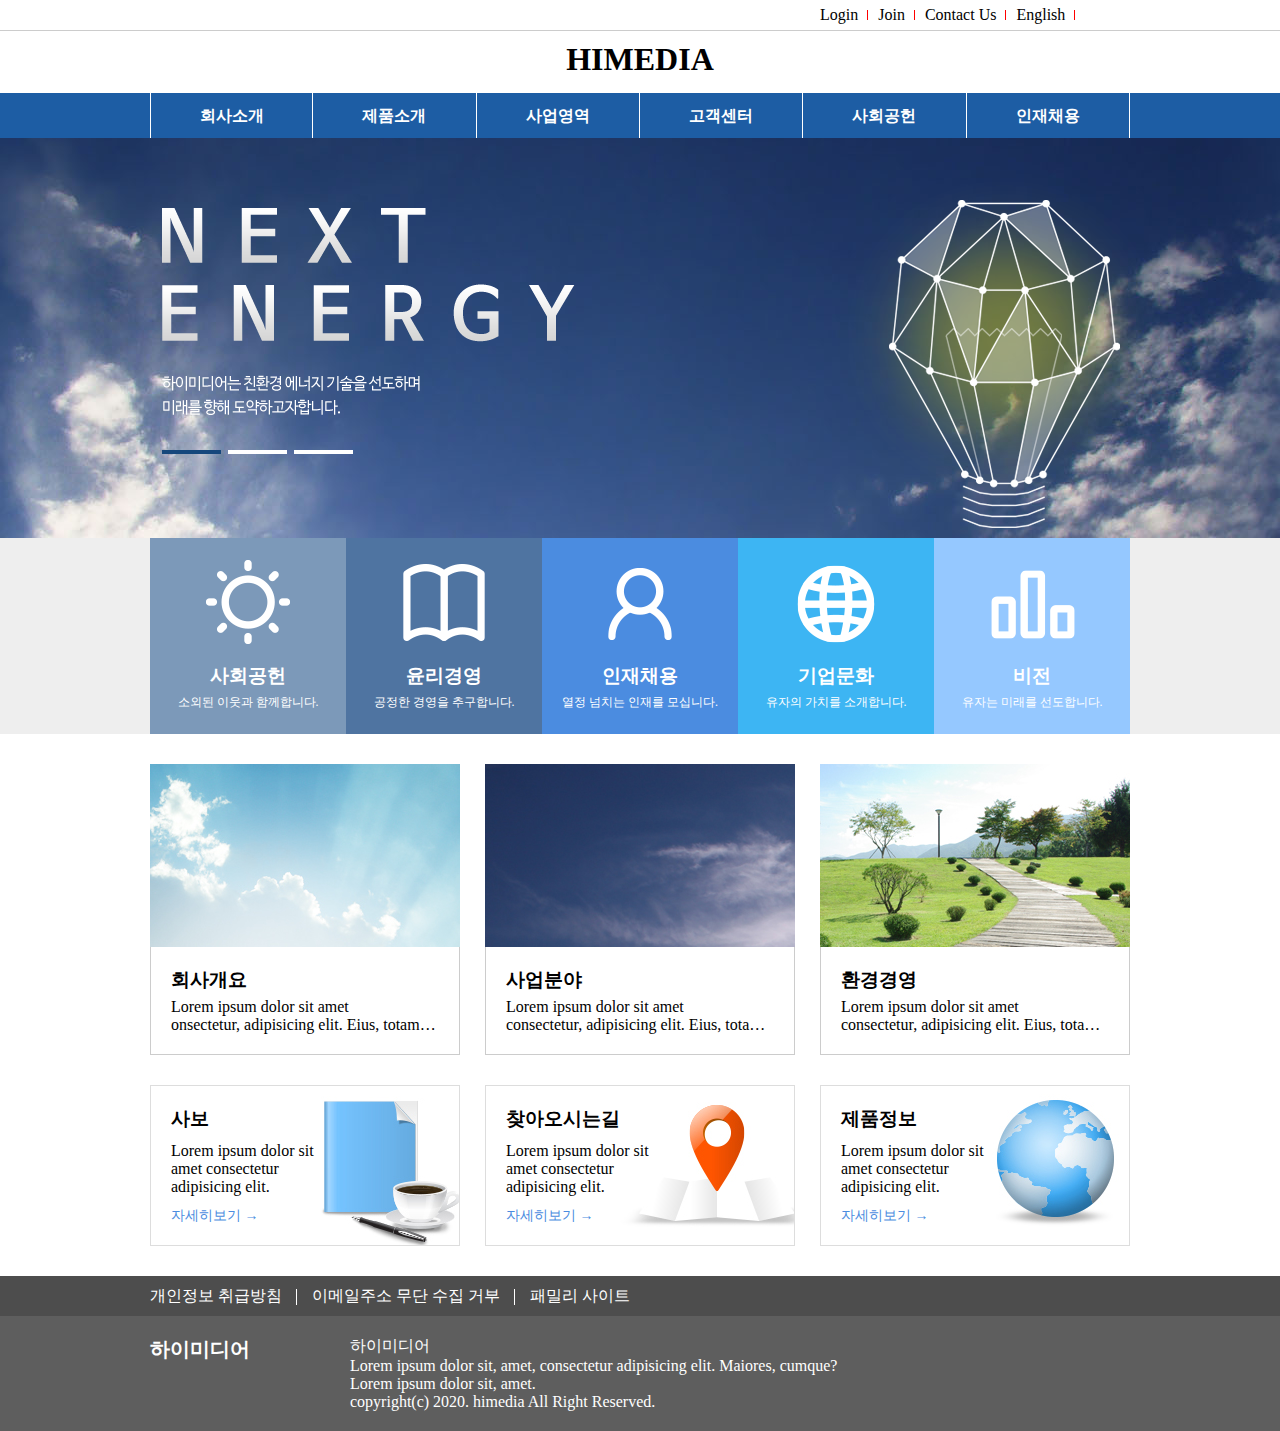
<file: 01himedia/index.html>
<!DOCTYPE html>
<html lang="ko">
<head>
	<meta charset="UTF-8">
	<meta name="viewport" content="width=device-width, initial-scale=1.0">
	<title>himedia</title>
	<link rel="stylesheet" href="css/reset.css">
	<link rel="stylesheet" href="css/style.css">
</head>
<body>
	<header id="header">
		<div class="utilWrap">
			<div class="util">
				<ul class="utilMenu clearfix">
						<li><a herf="#">Login</a></li>
						<li><a herf="#">Join</a></li>
						<li><a herf="#">Contact Us</a></li>
						<li><a herf="#">English</a></li>
					</ul>
			</div>
		</div>
		<h1><a href="#">HIMEDIA</a></h1>
		<div class="gnbWrap"> <!-- 100% #1d5da4-->
			<nav class="gnbMenu"> <!-- 980px -->
				<ul class ="clearfix">
					<li><a herf="#">회사소개</a></li>
					<li><a herf="#">제품소개</a></li>
					<li><a herf="#">사업영역</a></li>
					<li><a herf="#">고객센터</a></li>
					<li><a herf="#">사회공헌</a></li>
					<li><a herf="#">인재채용</a></li>
				</ul>
			

			</nav>

		</div>
	</header>
		<div class="visualWrap"> <!-- 100% -->
			<div class="visual"> <!-- 980px m:auto -->
				<img src="images/visual_img02.png"  alt="txt" class="visualimg2">
				<img src="images/visual_img01.png"  alt="img" class="visualimg1">
			</div>
		</div>	

		<div class="section mb30"> <!-- 100% -->
			<ul class="banner clearfix">
				<li><a href="#" class="pa15">
					<img src="images/icon01.png" alt="사회공헌" class="mb10">
					<h3 class="mb5">사회공헌</h3>
					<p>소외된 이웃과 함께합니다.</p>
				</a>
			    </li>
			    <li><a href="#" class="pa15">
					<img src="images/icon02.png" alt="윤리경영"class="mb10">
					<h3 class="mb5">윤리경영</h3>
					<p>공정한 경영을 추구합니다.</p>
				</a>
			    </li>
			    <li><a href="#" class="pa15">
					<img src="images/icon03.png" alt="인재채용"class="mb10">
					<h3 class="mb5">인재채용</h3>
					<p>열정 넘치는 인재를 모십니다.</p>
				</a>
			    </li>
			    <li><a href="#" class="pa15">
					<img src="images/icon04.png" alt="기업문화"class="mb10">
					<h3 class="mb5">기업문화</h3>
					<p>유자의 가치를 소개합니다.</p>
				</a>
			    </li>
			    <li><a href="#" class="pa15">
					<img src="images/icon05.png" alt="비전"class="mb10">
					<h3 class="mb5">비전</h3>
					<p>유자는 미래를 선도합니다.</p>
				</a>
			    </li>

			</ul>
		</div>
		<section class="contWrapOne mb30"> <!-- 908 m0 auto -->
		<ul class="content clearfix" >
				<li onclick="location.href='http://www.naver.com'">
					<img src="images/img01.jpg" alt="img01">
					<div class="body pa20">
						<h3 class="mb5">회사개요</h3>
						<p>Lorem ipsum dolor sit amet   <br>onsectetur, adipisicing elit. Eius, totamwww.</p>
					</div>
				</li>
				<li onclick="location.href='http://www.naver.com'">
					<img src="images/img02.jpg" alt="img01">
					<div class="body pa20">
						<h3 class="mb5">사업분야</h3>
						<p>Lorem ipsum dolor sit amet <br>consectetur, adipisicing elit. Eius, totamwww.</p>
					</div>
				</li>
				<li onclick="location.href='http://www.naver.com'">
					<img src="images/img03.jpg" alt="img01">
					<div class="body pa20">
						<h3 class="mb5">환경경영</h3>
						<p>Lorem ipsum dolor sit amet <br>consectetur, adipisicing elit. Eius, totamwww.</p>
					</div>
				</li>
			</ul>	

		</section>
		<section class="contWrapTwo mb30">
			<ul class="content clearfix">
				<li>
					<img src="images/imgbg01.jpg" alt="">
					<div class="body">
						<h3 class="mb10">사보</h3>
						<p class="mb10" >Lorem ipsum dolor sit amet consectetur adipisicing elit.</p>
						<a href="#">자세히보기 →</a>
					</div>
				</li>
				<li>
					<div class="body">
						<h3 class="mb10">찾아오시는길</h3>
						<p class="mb10">Lorem ipsum dolor sit amet consectetur adipisicing elit.</p>
						<a href="#">자세히보기 →</a>
					</div>
				</li>
				<li>
					<div class="body">
						<h3 class="mb10">제품정보</h3>
						<p class="mb10">Lorem ipsum dolor sit amet consectetur adipisicing elit.</p>
						<a href="#">자세히보기 →</a>
					</div>
				</li>
			</ul>
			
		</section>
		<footer id="footer"> <!-- 100% #5e5e5e-->
		<div class="footerTopWrap"> <!-- 100% #4d4d4d -->
			<div class="footerTop">  <!-- 980px m0auto -->
				<ul class="clearfix">
					<li><a href="#">개인정보 취급방침</a></li>
					<li><a href="#">이메일주소 무단 수집 거부</a></li>
					<li><a href="#">패밀리 사이트</a></li>
				</ul>
			</div>
			
		</div>

		<div class="footerBottom pt20 pb20 clearfix"> <!-- 980px m0 auto-->
			<div class="logo">하이미디어</div>
			<div class="copy">
				<p>하이미디어</p>
				<p>Lorem ipsum dolor sit, amet, consectetur adipisicing elit. Maiores, cumque?</p>
				<p>Lorem ipsum dolor sit, amet.</p>
				<p>copyright(c) 2020. himedia All Right Reserved.</p>
			</div>
		</div>

 
	 </footer>


</body>
</html>
</file>
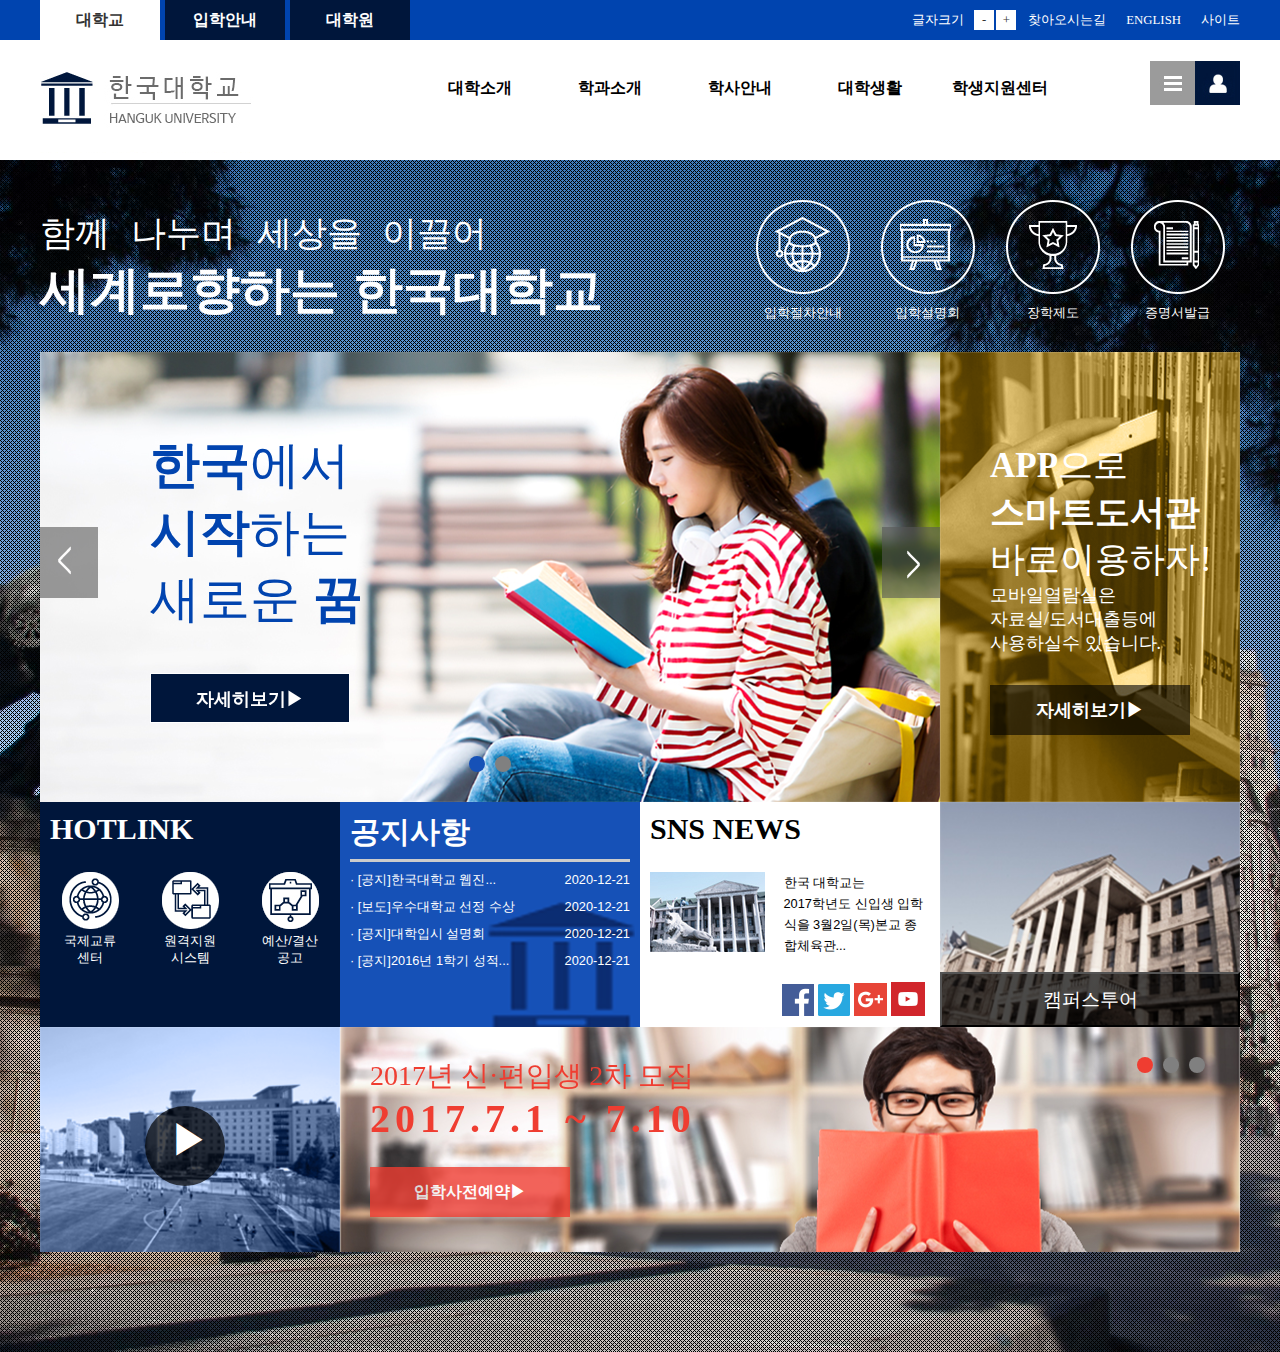
<file: 02.college/index.html>
<!DOCTYPE html>
<html lang="ko">
<head>
	<meta charset="UTF-8">
	<meta name="viewport" content="width=device-width, initial-scale=1.0">
	<title>한국대학교</title>
	<link rel="stylesheet" href="css/reset.css">
	<link rel="stylesheet" href="css/colorbox.css">
	<link rel="stylesheet" href="css/jquery.bxslider.css">
	<link rel="stylesheet" href="css/common.css">
	<link rel="stylesheet" href="css/style.css">
	<script src="js/jquery-3.1.1.min.js"></script>
	<script src="js/jquery.bxslider.js"></script>
	<script src="js/jquery.colorbox-min.js"></script>
		
		<script>
			$(document).ready(function(){ //jquery start
		var mySlider = $("ul.slider").bxSlider({
			auto:true,     //자동으로 이동 
			mode :"fade",   //화면전환
			controls :false,  //이동버튼 없앰
			pager:true   //페이저 없앰
		});


		$(".nextBtn").click(function(){

			mySlider.goToNextSlide();
		});
		$(".prevBtn").click(function(){
			mySlider.goToPrevSlide();
		});

	//모달
			$(".modal").colorbox({
			
		});

	//영상 넣기
	
			$(".youtube").colorbox({
				iframe:true,
				innerWidth:700,
				innerHeight:393.75
			});

		}); //jquery end
	</script>

	<style>
		/*테두리 없앰*/
		.slider img{width: 100%;display: block;}
		.bx-wrapper {
    	-moz-box-shadow: none;
    	-webkit-box-shadow: none;
    	box-shadow: none;
    	border: 0 none;
    	background: #fff;
    	margin-bottom: 0px;
}
	/*페이저 위치 이동*/
	.bx-wrapper .bx-pager{
		bottom: 30px;
	}
	.cont08 .bx-wrapper .bx-pager.bx-default-pager{width: 100px;height: 100px;}
	.bx-wrapper .bx-pager.bx-default-pager a.active {background: #1651b7;}
	.bx-wrapper .bx-pager.bx-default-pager a {
    background: grey;
    display: block;
    width: 16px;
    height: 16px;
    border-radius: 8px;}

	.cont01{width: 900px;position: relative;}
	.nextBtn,.prevBtn{position: absolute;top: 50%;margin-top: -50px;right: 10px;cursor: pointer;}
	.nextBtn{right: 0px;}
	.prevBtn{left: 0px;}
	</style>



<!-- 	//슬라이드02 -->
	<script>
			$(document).ready(function(){ //jquery start
		var mySlider = $("ul.slider02").bxSlider({
			auto:true,     //자동으로 이동 
			mode :"fade",   //화면전환
			controls :false,  //이동버튼 없앰
			pager:true   //페이저 없앰
		});


		}); //jquery end
	</script>

<style>
	.cont08 .bx-wrapper .bx-pager{
		top: 10px;right: 30px;
		text-align: right;
	}
	.cont08 .bx-wrapper .bx-pager.bx-default-pager a.active {background: #ef3d31;}
	.cont08 .bx-wrapper .bx-pager.bx-default-pager a {
    background: #grey;
    display: block;
    width: 16px;
    height: 16px;
    border-radius: 8px;}

</style>
	</script>

</head>
<body>
	<header id="header">
		<div class="util_menu_wrap"> <!-- 100% blue -->
			<div class="util_menu clearfix"> <!-- 1200 m auto -->
				<ul class="left clearfix">
					<li><a href="#" class="active">대학교</a></li>
					<li><a href="#">입학안내</a></li>
					<li><a href="#">대학원</a></li>
				</ul>
				<ul class="right clearfix">
					<li>글자크기</li>
					<li class="btn_mp">
						<a href="#">-</a>
						<a href="#">+</a>
					</li>
					<li><a href="">찾아오시는길</a></li>
					<li><a href="">ENGLISH</a></li>
					<li><a href="">사이트</a></li>
				</ul>
			</div>
		</div>
		<div class="gnb">
			<div class ="logo"><img src="images/logo.jpg" alt="한국대학교"></div>

			<div class="menu">
			<ul class="clearfix">
				<li><a href="#">대학소개</a></li>
				<li><a href="#">학과소개</a></li>
				<li><a href="#">학사안내</a></li>
				<li><a href="#">대학생활</a></li>
				<li><a href="#">학생지원센터</a></li>
			
				<li><a href="#"><img src="images/ham.jpg" alt="햄버거"></a></li>
				<li><a href="#"><img src="images/my.jpg" alt="마이페이지"></a></li>
			</ul>
					
			</div>	
		</div>

	</header>


	<div id="contents"> <!-- 100% --> <!-- 컨텐츠 start -->
		<section class="title"> <!-- 1200 mato -->
			<div class = "txt">
				<p>함께 나누며 세상을 이끌어</p>
				<h1>세계로향하는 한국대학교</h1>
			</div>
			<div class= "icon clearfix">
				<ul class="clearfix">
					<li><a href="#" class="pa15">
						<img src="images/icon01.png" alt="icon1">
						<p>입학절차안내</p>
						</a>
					</li>
					<li><a href="#" class="pa15">
						<img src="images/icon2.png" alt="icon1">
						<p>입학설명회</p>
						</a>
					</li>
					<li><a href="#" class="pa15">
						<img src="images/icon3.png" alt="icon1">
						<p>장학제도</p>
						</a>
					</li>
					<li><a href="#" class="pa15">
						<img src="images/icon4.png" alt="icon1">
						<p>증명서발급</p>
						</a>
					</li>
				</ul>
			</div>
		</section> 

		<div class="container"> <!-- 1200 mauto -->

			<!-- ul>li*8>{$$} -->
			<ul class="clearfix">
	         <!-- 75% --><li class="cont01"> <!-- 컨텐츠01 -->
					<ul class="slider">
						<li><img src="images/bg02.png" alt="slider">
							<div class="sliderTxt">
								<p><span>한국</span>에서<br><span>시작</span>하는<br>새로운 <span>꿈</span></p>
								<a href="#">자세히보기▶</a>
							</div>
						</li>
						<li><img src="images/bg01.png" alt="slider">
							<div class="sliderTxt">
								<p><span>한국</span>에서<br><span>시작</span>하는<br>새로운 <span>꿈</span></p>
								<a href="#">자세히보기▶</a>
							</div>	
	 					</li>
					</ul>
					<div class="nextBtn"><img src="images/nex.png" alt="nextBtn"></div>
	 				<div class="prevBtn"><img src="images/pre.png" alt="prevBtn"></div>
				</li> 
	         <!-- 25% --><li><!-- 컨텐츠02 -->
						<ul class="cont02">
							<div class="cont02_txt">
								<p><span><span class="bold">APP</span>으로<br><span class="bold">스마트도서관</span><br>바로이용하자!<br></span>
								모바일열람실은<br>자료실/도서대출등에<br>사용하실수 있습니다.</p>
								<a href="#">자세히보기▶</a>
							</div>
						</ul>
				    </li>


	         <!-- 25% --><li><!-- 컨텐츠03 -->

	         	<h3>HOTLINK</h3> <!-- =>ul 밖으로 나와야 함. /class 삭제  -->
							<ul class="cont03 clearfix">
								
							 <li>
							 	<a href="#"><img src="images/hot01.png" alt="hot1"></a>
								<p>국제교류<br>센터</p>
							 </li>
							 <li class="hot02">
							 	<a href="#"><img src="images/hot02.png" alt="hot2"></a>
								<p>원격지원<br>시스템</p>
							 </li>
							 <li class="hot03">
							 	<a href="#"><img src="images/hot03.png" alt="hot3"></a>
								<p>예산/결산<br>공고</p>
							 </li>
							</ul>
						</li>
	         <!-- 25% --><li><!-- 컨텐츠04 -->
	         	<h3 class="noti_border">공지사항</h3>
	         				<ul class="cont04 clearfix">
								
							 <li class="noti">
								<a href=""><p>· [공지]한국대학교 웹진...<span>2020-12-21</span></p></a>
								<a href=""><p>· [보도]우수대학교 선정 수상<span>2020-12-21</span></p></a>
								<a href=""><p>· [공지]대학입시 설명회<span>2020-12-21</span></p></a>
								<a href=""><p>· [공지]2016년 1학기 성적...<span>2020-12-21</span></p></a>
							 </li>
							</ul>
	        			 </li>

	         <!-- 25% --><li><!-- 컨텐츠05 -->
	         	<h3 style="color: #000;">SNS NEWS</h3>
	         				<ul class="cont05 clearfix">
								<li class="news_img">
							 	<img src="images/con05.png" alt="con05"></li>
								<div class="news_right">
							 		<li class="news_txt">
									<p>한국 대학교는 <br>2017학년도 신입생 입학식을 3월2일(목)본교 종합체육관...</p>
									</li>
									<!-- overvflow -->
									<li class="news_sns">
							 			<a href="http://www.facebook.com"><img src="images/sns_01.png" alt="facdbook"></a>
							 			<a href="http://www.twitter.com"><img src="images/sns_02.png" alt="twitter"></a>
							 			<a href="http://www.google.com"><img src="images/sns_03.png" alt="google"></a>
							 			<a href="http://www.youtube.com"><img src="images/sns_04.png" alt="youtube"></a>
									</li>
								</div>
							
							</ul>
	         			</li>
	         <!-- 25% --><li class="cont06"><!-- 컨텐츠06 -->
	         				<a href=" http://www.kaist.ac.kr"><button>캠퍼스투어</button></a>
	         			</li>

	         <!-- 25% --><li class="cont07"><!-- 컨텐츠07 -->
	         				<a href="https://www.youtube.com/embed/nn-0rd2fDsU" class="youtube">▶</a>

	         			</li>
	        <!-- 75% --><li class="cont08"><!-- 컨텐츠08 -->
	        				<ul class="slider02">
								<li class="book"><img src="images/bg07.png" alt="slider">
									<div class="sliderTxt02">
										<p>2017년 신·편입생 2차 모집<br><span>2017.7.1 ~ 7.10</span></p>
										<a  href="https://www.jinhak.com">입학사전예약▶</a>
									</div>
								</li>
								<li class="book"><img src="images/bg07.png" alt="slider">
									<div class="sliderTxt02">
										<p>2017년 신·편입생 3차 모집<br><span>2017.7.1 ~ 7.10</span></p>
										<a  href="https://www.jinhak.com">입학사전예약▶</a>
									</div>
								</li>
								<li class="book"><img src="images/bg07.png" alt="slider">
									<div class="sliderTxt02">
										<p>2017년 신·편입생 4차 모집<br><span>2017.7.1 ~ 7.10</span></p>
										<a  href="https://www.jinhak.com">입학사전예약▶</a>
									</div>
								</li>
							</ul>

	       		 </li>
			</ul>
		</div>
	</div><!-- 컨텐츠 end -->
</body>
</html>
</file>
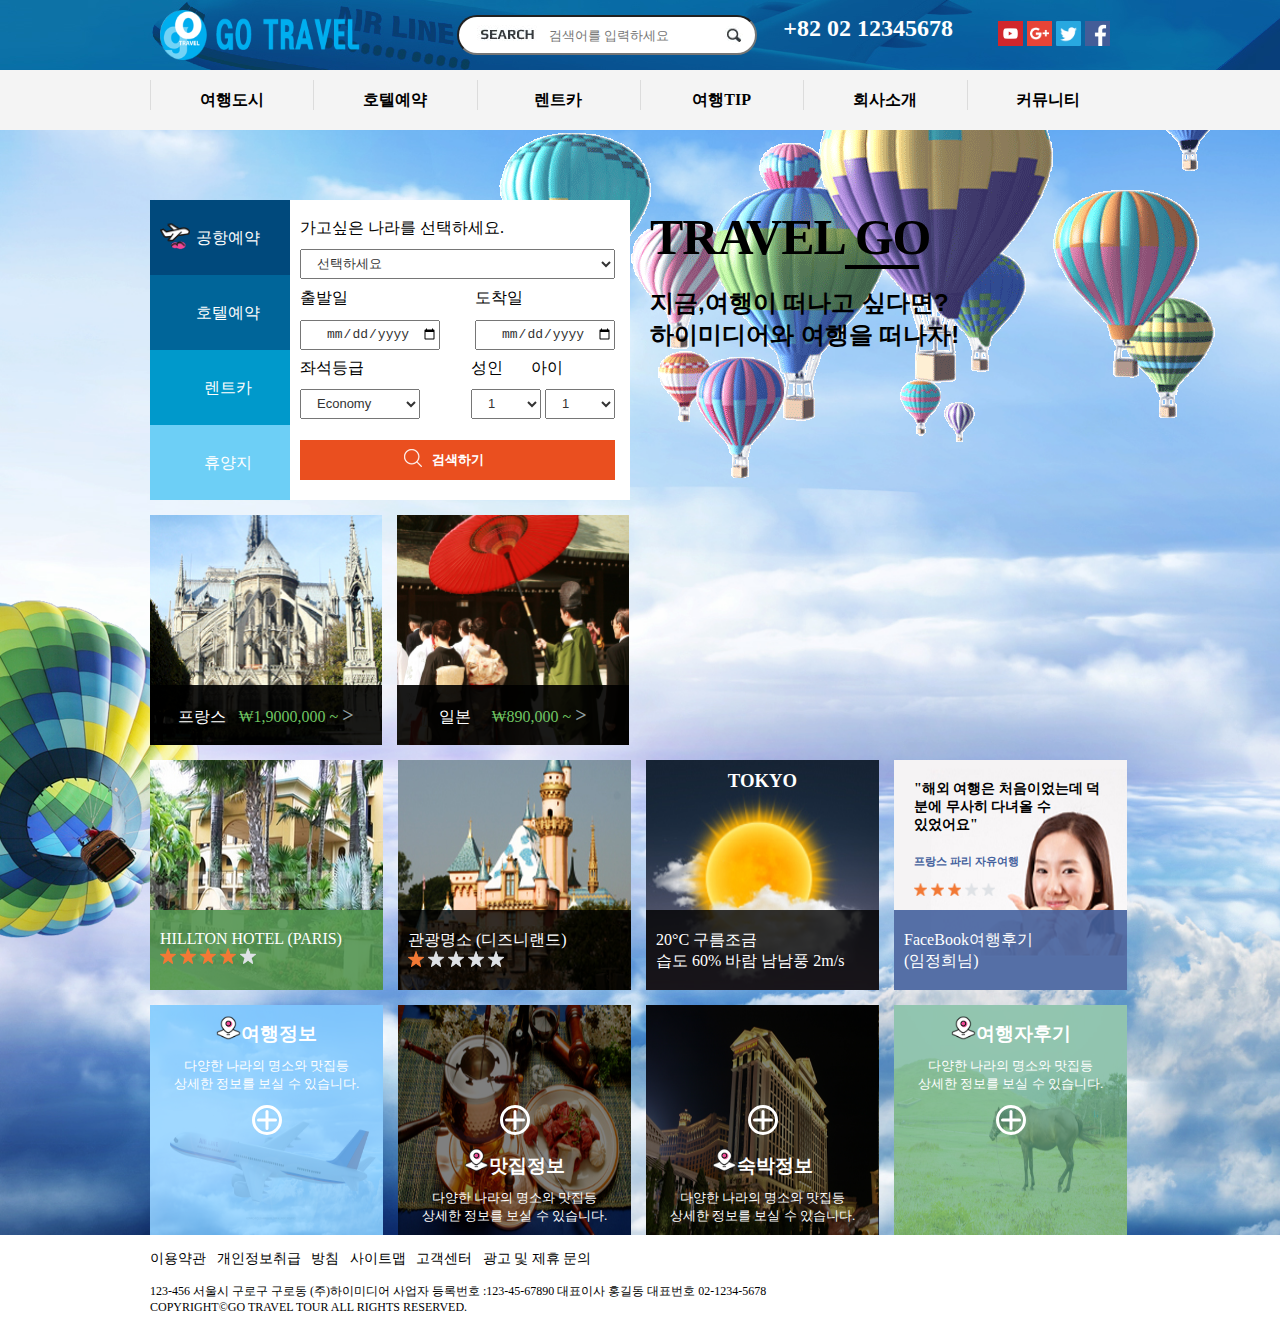
<file: 03.travel/index.html>
<!DOCTYPE html>
<html lang="ko">
<head>
	<meta charset="UTF-8">
	<meta name="viewport" content="width=device-width, initial-scale=1.0">
	<title>travelgo</title>
	<link rel="stylesheet" href="css/reset.css">
	<link rel="stylesheet" href="css/jquery.bxslider.css">
	<link rel="stylesheet" href="css/common.css">
	<link rel="stylesheet" href="css/style.css">
	<script src="js/jquery-3.1.1.min.js"></script>
	<script src="js/jquery.bxslider.js"></script>

	<script>
		$(document).ready(function(){
			$("ul.slider01").bxSlider({ 
				controls:false, //컨드롤 없앰
				// pager:false, //페이져 없앰
				pagerCustom:".sliderTab",
				auto:false, //자동전환
				mode:'vertical',

			});

			$("ul.slider02,ul.slider03").bxSlider({ 
				controls:false,
				pager:false,
				auto:true, //자동전환
				mode:'horizontal',
				autoHover: true,

			});


		});
	</script>
<style>
.bx-wrapper {
    -moz-box-shadow: none;
    -webkit-box-shadow: none;
    box-shadow: none;
    border: 0 none;
    margin-bottom: 0;
}

</style>

</head>
<body>
	<header>
		<div class="hwrap">
			<div class="menu_wrap">
				<ul class=" hmenu clearfix">
					<li class="logo">
						<a href="#"><img src="images/logo.png" alt="GO TRAVEL"></a>
					 </li>

					<li class="search">
						<form action="#" method="post">
							<label for="search" class="searchTitle">search</label>
							<input type="text" id="search" placeholder="검색어를 입력하세요" class="searchInp">
							<label for="button" class="btn"></label>
							<input type="button" id="button" placeholder="" class="buttonInp">
						</form>
					</li>

					<li class="tel">
						<h2>+82 02 12345678</h2>
						<div class="sns clearfix">
							<a href=""><img src="images/sns_01.png" alt=""></a>
							<a href=""><img src="images/sns_02.png" alt=""></a>
							<a href=""><img src="images/sns_03.png" alt=""></a>
							<a href=""><img src="images/sns_04.png" alt=""></a>
						</div>
					</li>
				</ul>
			</div>
		</div>
		
		<div class="gwrap">
			<div class="gnb">
				<ul class="gmenu clearfix">
					<li><a href="">여행도시</a></li>
					<li><a href="">호텔예약</a></li>
					<li><a href="">렌트카</a></li>
					<li><a href="">여행TIP</a></li>
					<li><a href="">회사소개</a></li>
					<li><a href="">커뮤니티</a></li>
				</ul>
			</div>
		</div>
	</header>

	<content id="contents">
		<div class="container"> <!-- 980 -->
			<ul class="clearfix"> <!-- contentlist -->
				<li class="cont01">
				 <div class="form">
					<ul class="slider01">
					  <li><!--  1 -->
						<fieldset style="border: 0">
						 <div class="field">
							<label for="country" class="blind">가고싶은 나라를 선택하세요.</label>
								<select name="country" required class="inp-field">
								<option value="선택하세요">선택하세요</option>
								<option value="미국">미국</option>
								<option value="캐나다">캐나다</option>
								<option value="뉴질랜드">뉴질랜드</option>
								<option value="스페인">스페인</option>
								</select>
							</div>

							<div class="date clearfix">
       							<div class="date_left">
           						<label for="depar" class="label-title">출발일<br></label>
            					<input type="date" id="depar" class="inp-field02" placeholder="" required="required">
        					</div>
        					<div class="date_right">
            					<label for="arrive" class="label-title">도착일<br></label>
           						<input type="date" id="arrive" class="inp-field02" placeholder="" >
       							</div>

       									<div class="seat clearfix">
       									 <div class="seat_left">
           									 <label for="seat" class="label-title">좌석등급<br></label>
            								<select id="seat" class="inp-field03" placeholder="" required="required">
            								 <option>Economy</option>
           									 <option>Business</option>
           									 <option>VIP</option>
           									</select>
        								</div>
        								<div class="seat_right">
            								<label for="seat" class="label-title">성인 &nbsp &nbsp &nbsp&nbsp아이<br></label>
           									 <select id="adult" class="inp-field04" placeholder="" >
           									 <option>1</option>
           									 <option>2</option>
           									 <option>3</option>
           									 <option>4</option>
           									 <option>5</option>
           									</select>
           						
           									 <select id="child" class="inp-field04" placeholder="">
           									 <option>1</option>
           									 <option>2</option>
           									 <option>3</option>
           									 <option>4</option>
           									 <option>5</option>
           									</select>
       									 </div>

    							 </div>

									<button>
										<span class="icon2"><img src="images/search.png" alt=""></span>
										검색하기 
									</button>
					 	</fieldset>	
					  </li><!-- 2 -->
					  	<fieldset style="border: 0">
						 <div class="field">
							<label for="country" class="blind">가고싶은 호텔 선택하세요.</label>
								<select name="country" required class="inp-field">
								<option value="선택하세요">선택하세요</option>
								<option value="미국">미국</option>
								<option value="캐나다">캐나다</option>
								<option value="뉴질랜드">뉴질랜드</option>
								<option value="스페인">스페인</option>
								</select>
							</div>

							<div class="date clearfix">
       							<div class="date_left">
           						<label for="depar" class="label-title">출발일<br></label>
            					<input type="date" id="depar" class="inp-field02" placeholder="" required="required">
        					</div>
        					<div class="date_right">
            					<label for="arrive" class="label-title">도착일<br></label>
           						<input type="date" id="arrive" class="inp-field02" placeholder="" >
       							</div>

       									<div class="seat clearfix">
       									 <div class="seat_left">
           									 <label for="seat" class="label-title">좌석등급<br></label>
            								<select id="seat" class="inp-field03" placeholder="" required="required">
            								 <option>Economy</option>
           									 <option>Business</option>
           									 <option>VIP</option>
           									</select>
        								</div>
        								<div class="seat_right">
            								<label for="seat" class="label-title">성인 &nbsp &nbsp &nbsp&nbsp아이<br></label>
           									 <select id="adult" class="inp-field04" placeholder="" >
           									 <option>1</option>
           									 <option>2</option>
           									 <option>3</option>
           									 <option>4</option>
           									 <option>5</option>
           									</select>
           						
           									 <select id="child" class="inp-field04" placeholder="">
           									 <option>1</option>
           									 <option>2</option>
           									 <option>3</option>
           									 <option>4</option>
           									 <option>5</option>
           									</select>
       									 </div>

    							 </div>

									<button>
										<span class="icon2"><img src="images/search.png" alt=""></span>
										검색하기 
									</button>
					 	</fieldset>	
					  <li><!-- 3 -->
					  	<fieldset style="border: 0">
						 <div class="field">
							<label for="country" class="blind">타고싶은 렌트카를 선택하세요.</label>
								<select name="country" required class="inp-field">
								<option value="선택하세요">선택하세요</option>
								<option value="미국">미국</option>
								<option value="캐나다">캐나다</option>
								<option value="뉴질랜드">뉴질랜드</option>
								<option value="스페인">스페인</option>
								</select>
							</div>

							<div class="date clearfix">
       							<div class="date_left">
           						<label for="depar" class="label-title">출발일<br></label>
            					<input type="date" id="depar" class="inp-field02" placeholder="" required="required">
        					</div>
        					<div class="date_right">
            					<label for="arrive" class="label-title">도착일<br></label>
           						<input type="date" id="arrive" class="inp-field02" placeholder="" >
       							</div>

       									<div class="seat clearfix">
       									 <div class="seat_left">
           									 <label for="seat" class="label-title">좌석등급<br></label>
            								<select id="seat" class="inp-field03" placeholder="" required="required">
            								 <option>Economy</option>
           									 <option>Business</option>
           									 <option>VIP</option>
           									</select>
        								</div>
        								<div class="seat_right">
            								<label for="seat" class="label-title">성인 &nbsp &nbsp &nbsp&nbsp아이<br></label>
           									 <select id="adult" class="inp-field04" placeholder="" >
           									 <option>1</option>
           									 <option>2</option>
           									 <option>3</option>
           									 <option>4</option>
           									 <option>5</option>
           									</select>
           						
           									 <select id="child" class="inp-field04" placeholder="">
           									 <option>1</option>
           									 <option>2</option>
           									 <option>3</option>
           									 <option>4</option>
           									 <option>5</option>
           									</select>
       									 </div>

    							 </div>

									<button>
										<span class="icon2"><img src="images/search.png" alt=""></span>
										검색하기 
									</button>
					 	</fieldset>	
					  </li>
					  <li><!-- 4 -->
					  	<fieldset style="border: 0">
						 <div class="field">
							<label for="country" class="blind">가고싶은 휴향지를 선택하세요.</label>
								<select name="country" required class="inp-field">
								<option value="선택하세요">선택하세요</option>
								<option value="미국">미국</option>
								<option value="캐나다">캐나다</option>
								<option value="뉴질랜드">뉴질랜드</option>
								<option value="스페인">스페인</option>
								</select>
							</div>

							<div class="date clearfix">
       							<div class="date_left">
           						<label for="depar" class="label-title">출발일<br></label>
            					<input type="date" id="depar" class="inp-field02" placeholder="" required="required">
        					</div>
        					<div class="date_right">
            					<label for="arrive" class="label-title">도착일<br></label>
           						<input type="date" id="arrive" class="inp-field02" placeholder="" >
       							</div>

       									<div class="seat clearfix">
       									 <div class="seat_left">
           									 <label for="seat" class="label-title">좌석등급<br></label>
            								<select id="seat" class="inp-field03" placeholder="" required="required">
            								 <option>Economy</option>
           									 <option>Business</option>
           									 <option>VIP</option>
           									</select>
        								</div>
        								<div class="seat_right">
            								<label for="seat" class="label-title">성인 &nbsp &nbsp &nbsp&nbsp아이<br></label>
           									 <select id="adult" class="inp-field04" placeholder="" >
           									 <option>1</option>
           									 <option>2</option>
           									 <option>3</option>
           									 <option>4</option>
           									 <option>5</option>
           									</select>
           						
           									 <select id="child" class="inp-field04" placeholder="">
           									 <option>1</option>
           									 <option>2</option>
           									 <option>3</option>
           									 <option>4</option>
           									 <option>5</option>
           									</select>
       									 </div>

    							 </div>

									<button>
										<span class="icon2"><img src="images/search.png" alt=""></span>
										검색하기 
									</button>
					 	</fieldset>	
					  </li>
					 </ul>
					 <div class="sliderTab">
						<a href="#" data-slide-index="0">공항예약</a>
						<a href="#" data-slide-index="1">호텔예약</a>
						<a href="#" data-slide-index="2">렌트카</a>
						<a href="#" data-slide-index="3">휴양지</a>
					 </div>

						
				 </div>

					<div class="under_cont">
						<ul class="clearfix">
							<li>
								<img src="images/03여행01.jpg" alt="">
								<a href="https://www.hanatour.com"><div class="overay">
								<p>프랑스&nbsp&nbsp <span>₩1,9000,000 ~ </span></p>
								</div></a>
							</li>
							<li>
								<img src="images/03여행02.jpg" alt="">
								<a href="https://www.hanatour.com"><div class="overay">
								<p>일본&nbsp&nbsp&nbsp&nbsp <span>₩890,000 ~ </span></p>
								</div></a>
							</li>
						</ul>
						<div class="bal02">
						<img src="images/content5.png" alt="">
						</div>
					</div>
				</li>
			
			
				<li class="cont02">
				<div class="text">
					<h2>TRAVEL GO</h2><br>
						<h3>지금,여행이 떠나고 싶다면?<br>
						하이미디어와 여행을 떠나자!</h3>
					<img src="images/02풍선.png" alt="">
				</div>
				</li>


				<li class="cont03 ml15">
					<ul class="slider02">
						<li>
							<img src="images/03여행03.jpg" alt="">
						 	<a href="https://www.hanatour.com">
							<div class="overay">
							<p>HILLTON HOTEL (PARIS)<br></p> 
							<div class="star">
								<span><img src="images/star_on.png" alt=""> </span>
								<span><img src="images/star_on.png" alt=""> </span>
								<span><img src="images/star_on.png" alt=""> </span>
								<span><img src="images/star_on.png" alt=""> </span>
								<span><img src="images/star_off.png" alt=""> </span></div>
							</a>
							</div>		
						 </li>
						 <li>
							<img src="images/03여행02.jpg" alt="">
						 	<a href="https://www.hanatour.com">
							<div class="overay">
							<p>HILLTON HOTEL (PARIS)<br></p> 
							<div class="star">
								<span><img src="images/star_on.png" alt=""> </span>
								<span><img src="images/star_on.png" alt=""> </span>
								<span><img src="images/star_on.png" alt=""> </span>
								<span><img src="images/star_on.png" alt=""> </span>
								<span><img src="images/star_off.png" alt=""> </span></div>
							
							</div></a>		
						 </li>

					</ul>


				<li class="cont04 ml15">
				  <ul class="slider03">
				  	<li>
					 <img src="images/03여행04.jpg" alt="">
					  <a href="https://www.hanatour.com">
						<div class="overay">
						 <p>관광명소 (디즈니랜드)<br></p>
						 <div class="star">
							<span><img src="images/star_on.png" alt=""> </span>
							<span><img src="images/star_off.png" alt=""> </span>
							<span><img src="images/star_off.png" alt=""> </span>
							<span><img src="images/star_off.png" alt=""> </span>
							<span><img src="images/star_off.png" alt=""> </span></div>
					 
					 </div>	</a>		
				 	</li>
				 	<li>
					 <img src="images/03여행01.jpg" alt="">
					  <a href="https://www.hanatour.com">
						<div class="overay">
						 <p>관광명소 (디즈니랜드)<br></p>
						 <div class="star">
							<span><img src="images/star_on.png" alt=""> </span>
							<span><img src="images/star_off.png" alt=""> </span>
							<span><img src="images/star_off.png" alt=""> </span>
							<span><img src="images/star_off.png" alt=""> </span>
							<span><img src="images/star_off.png" alt=""> </span></div>
					 
					 </div>	</a>		
				 	</li>

				</ul>


				<li class="cont05 ml15">
							<h3>TOKYO</h3>
							<img src="images/03여행05.jpg" alt="">
						 <a href="https://www.hanatour.com">
							<div class="overay">
							<p>20°C 구름조금<br> <span>습도 60% 바람 남남풍 2m/s </span></p>
						 </a>

				</li>

				<li class="cont06">
							<h3>"해외 여행은 처음이었는데 덕분에 무사히 다녀올 수<br> 있었어요"<br>
								<span>프랑스 파리 자유여행</span>
							</h3>
							<div class="star">
							<span><img src="images/star_on.png" alt=""> </span>
							<span><img src="images/star_on.png" alt=""> </span>
							<span><img src="images/star_on.png" alt=""> </span>
							<span><img src="images/star_off.png" alt=""> </span>
							<span><img src="images/star_off.png" alt=""> </span></div>
							<img src="images/03여행06.jpg" alt="">

						 <a href="https://www.hanatour.com">
							<div class="overay">
							<p>FaceBook여행후기<br> <span>(임정희님) </span></p>
						 </a>

				</li>

				<li class="cont07">
					<ul class="clearfix">
						<li>
						 <img src="images/03여행07.jpg" alt="">
						 <div class="overay"></div>
						  <div class="txt">	
							<h3><span><img src="images/07icon_1.png" alt=""></span>여행정보</h3>
							<p>다양한 나라의 명소와 맛집등<br>상세한 정보를 보실 수 있습니다.</p>
						  </div>
							
							<a href=""><div class="bar">
								<div class="bar1"></div>
								<div class="bar2"></div>
							</div>
							</a>
						</li>


						<li>
							 <img src="images/03여행08.jpg" alt="">
						 <div class="overay"></div>
						  <div class="txt">	
							<h3><span><img src="images/07icon_1.png" alt=""></span>맛집정보</h3>
							<p>다양한 나라의 명소와 맛집등<br>상세한 정보를 보실 수 있습니다.</p>
						  </div>
							
							<a href=""><div class="bar">
								<div class="bar1"></div>
								<div class="bar2"></div>
							</div>
							</a>

						</li>

						<li>
							 <img src="images/03여행09.jpg" alt="">
						 <div class="overay"></div>
						  <div class="txt">	
							<h3><span><img src="images/07icon_1.png" alt=""></span>숙박정보</h3>
							<p>다양한 나라의 명소와 맛집등<br>상세한 정보를 보실 수 있습니다.</p>
						  </div>
							
							<a href=""><div class="bar">
								<div class="bar1"></div>
								<div class="bar2"></div>
							</div>
							</a>
						</li>

						<li>
 						<img src="images/03여행10.jpg" alt="">
						 <div class="overay"></div>
						  <div class="txt">	
							<h3><span><img src="images/07icon_1.png" alt=""></span>여행자후기</h3>
							<p>다양한 나라의 명소와 맛집등<br>상세한 정보를 보실 수 있습니다.</p>
						  </div>
							
							<a href=""><div class="bar">
								<div class="bar1"></div>
								<div class="bar2"></div>
							</div>
							</a>

						</li>

					</ul>

				</li>

			</ul>		
		</div>

	</content>

	<footer class="mt15">
		<div class="box1">
			이용약관&nbsp&nbsp 개인정보취급&nbsp&nbsp 방침&nbsp&nbsp 사이트맵&nbsp&nbsp 고객센터&nbsp&nbsp 광고 및 제휴 문의
		</div>
		<address class="mt15">
			123-456 서울시 구로구 구로동 (주)하이미디어 사업자 등록번호 :123-45-67890 대표이사 홍길동 대표번호 02-1234-5678<br>
			COPYRIGHT©GO TRAVEL TOUR ALL RIGHTS RESERVED.
		</address>

	 </footer>
</body>
</html>
</file>
<file: 01himedia/css/style.css>
@charset "utf-8";

/*header*/
div.utilWrap{border-bottom: 1px solid #ccc;margin-bottom: 10px;}
div.utilWrap div.util{width: 900px;margin: 0 auto;_background-color: skyblue;}
ul.utilMenu{margin-left: auto; width: 280px;}
ul.utilMenu li{float: left;position: relative;}
ul.utilMenu li:after{
		content: ""; display: block; width: 1px;height: 10px;
		background-color: #f00;position: absolute; right: 0;top: 10px;
	}

 ul.utilMenu li:fist-child:before{
 	centent:"";display: block; width: 1px;height: 10px;
 	background-color: #00f;position: absolute; left: 0; top: 10px;
 }
	
	/*ul.utilMenu li:last-child:after{centent:"";display: none;}*/

ul.utilMenu li a{display: block;padding:0 10px; line-height: 30px;}

#header h1{text-align: center; _background-color: pink;margin-bottom: 15px; }
div.gnbWrap{background-color: #1d5da4;} 
nav.gnbMenu{width: 980px;margin: 0 auto;}
nav.gnbMenu li{
	float: left; width: 163.333px; box-sizing: border-box; /*163.3333px*//*980/6 =16.33%*/
	border-right: 1px solid #fff;		
	}
	nav.gnbMenu li:first-child{border-left: 1px solid #fff;}
nav.gnbMenu li a{
	display: block;line-height: 45px; text-align: center ; color:white;
	font-weight: bold;
	}

/*nav.gnbMenu li a:hover{background-color: skyblue; color: #1d5da4 ;}*/
nav.gnbMenu li:hover{background-color: skyblue;color:red;} /*=>색깔 우선 순위 낮음. li 컬러우선*/
nav.gnbMenu li:hover a{color:#1d5da4;}

/*visual Wrap*/
.visualWrap{
	height: 400px; overflow: hidden; /*넘치는 자식요소(전구) 자르기*/
	/*background-color: #223a6a; /*bgc*/
	/*background-image: url(../images/visual_bg.jpg);*/ /*bgi*/
	/*background-repeat: no-repeat; */
	/*background-position: center;*/

	background: #223a6a url(../images/visual_bg.jpg) no-repeat center; /*한줄로입력*/

}
.visualWrap .visual{
	width: 980px;margin: 0 auto;
	position: relative; /*img child poa 제어*/
}

.visual img.visualimg2{position: absolute;left: 10px;top: 70px;}
.visual img.visualimg1{position: absolute;right:-50px;top: -10px;}

/*banner section*/
.section{background: #eee;}
ul.banner{
	width: 980px;margin: 0 auto;
}
ul.banner li{float: left;width: 196px;}
ul.banner li:nth-child(1){background: #7c99b9;}
ul.banner li:nth-child(2){background: #4f74a1;}
ul.banner li:nth-child(3){background: #4b8ce0;}
ul.banner li:nth-child(4){background: #3db5f3;}
ul.banner li:nth-child(5){background: #95c8ff;}
ul.banner a{display: block;height: 196px;text-align: center;color: #fff;/*padding: 17px;*/}
ul.banner p{font-size: 12px;}
ul.banner img{margin: 0 auto;}

/*contest section #1st*/

.contWrapOne{width: 980px;margin: 0 auto;}
.contWrapOne .content li{float: left;width: 310px;margin-left: 25px; cursor: pointer;}
/*25px*2 =50 :거터값;
980-50 =930
903/3=310*/
_.content li:last-child{margin-right: 0;} /*오른쪽 이미지 거터값 제외*/
.contWrapOne .content li:first-child{margin-left: 0;}
.contWrapOne .content div.body{
	border :1px solid #ccc;
	border-top: 0 none; /*위쪽 보더값 안나옴.*/
/*	border-left: 1px solid #000;
	border-right: 1px solid #000;*/
}

.contWrapOne .content div.body p{
	overflow: hidden;
	white-space: nowrap; /*여러 공백 줄바꿈 안함*/
	text-overflow: ellipsis; /*말줄임*/
}

/*content section #2st*/
.contWrapTwo{width: 980px;margin: 0 auto;}
.contWrapTwo .content li{
	float: left;width: 310px;margin-right: 25px;
	border : 1px solid #ddd;padding: 20px;
	overflow: hidden;
	position: relative;
	
}
.contWrapTwo .content li:last-child{margin-right: 0;}

/*//포지션으로 적용*/
.contWrapTwo .content li:nth-child(1) {

	/*background-image :url(../images/imgbg01.jpg);
	background-repeat: no-repeat;
	background-position: 150px 10px; 이미지 백그라운드로 적용 */ 

}
.contWrapTwo .content li:nth-child(1) img{
	position: absolute; top: 10px;right: -30px;
}

.contWrapTwo .content li:nth-child(2){
	background-image :url(../images/imgbg02.jpg);
	background-repeat: no-repeat;
	background-position: 130px 0px;
	} 
 

.contWrapTwo .content li:nth-child(3){
	background-image :url(../images/imgbg03.jpg);
	background-repeat: no-repeat;
	background-position: 130px 0px;
	} 



.contWrapTwo .content .body{width: 150px;position: relative;}
.contWrapTwo .content .body a{font-size: 14px;color: #4b8ce0;}

/*footer*/
footer#footer{background: #5e5e5e;}
.footerTopWrap{background: #4d4d4d;}
.footerTop{width: 980px;margin: 0 auto; overflow: hidden;} /*li>after>left-1로 설정후 넘치는것 숨김*/
.footerTop li{float: left; position: relative;}
.footerTop li:after{
	content: ""; display: block;width: 1px;height: 16px;background: #fff;
	position: absolute;left: -1px; top: 13px; /*포지션지정후  오버플로우 히든*/ 
}
.footerTop li a{display: block;line-height: 40px; color: white;padding: 0 15px;}
.footerTop li:first-child a{padding-left: 0;}
/*.footerTop li:first-child:after{content:""; display: none;}*/

.footerBottom{width: 980px;margin: 0 auto;color:white;}
.footerBottom .logo{float: left; width: 200px;font-size: 20px;font-weight: bold;}
.footerBottom .copy{float: left;}


/*margin bottom 값 지정 class로 추가*/
.mb5{margin-bottom: 5px !important;}
.mb10{margin-bottom: 10px !important;}
.mb15{margin-bottom: 15px !important;}
.mb20{margin-bottom: 20px !important;}
.mb30{margin-bottom: 30px !important;}

/*padding all*/
.pa5{padding: 5px !important;}
.pa10{padding: 10px !important;}
.pa15{padding: 15px !important;}
.pa20{padding: 20px !important;}

/*padding top*/
.pt5{padding-top: 5px !important;}
.pt10{padding-top: 10px !important;}
.pt15{padding-top: 15px !important;}
.pt20{padding-top: 20px !important;}

/*padding bottom*/
.pb20{padding-bottom: 20px !important;}
</file>
<file: 02.college/css/colorbox.css>
/*
    Colorbox Core Style:
    The following CSS is consistent between example themes and should not be altered.
*/
#colorbox, #cboxOverlay, #cboxWrapper{position:absolute; top:0; left:0; z-index:9999; overflow:hidden; -webkit-transform: translate3d(0,0,0);}
#cboxWrapper {max-width:none;}
#cboxOverlay{position:fixed; width:100%; height:100%;}
#cboxMiddleLeft, #cboxBottomLeft{clear:left;}
#cboxContent{position:relative;}
#cboxLoadedContent{overflow:auto; -webkit-overflow-scrolling: touch;}
#cboxTitle{margin:0;}
#cboxLoadingOverlay, #cboxLoadingGraphic{position:absolute; top:0; left:0; width:100%; height:100%;}
#cboxPrevious, #cboxNext, #cboxClose, #cboxSlideshow{cursor:pointer;}
.cboxPhoto{float:left; margin:auto; border:0; display:block; max-width:none; -ms-interpolation-mode:bicubic;}
.cboxIframe{width:100%; height:100%; display:block; border:0; padding:0; margin:0;}
#colorbox, #cboxContent, #cboxLoadedContent{box-sizing:content-box; -moz-box-sizing:content-box; -webkit-box-sizing:content-box;}

/* 
    User Style:
    Change the following styles to modify the appearance of Colorbox.  They are
    ordered & tabbed in a way that represents the nesting of the generated HTML.
*/
#cboxOverlay{background:url(../images/overlay.png) repeat 0 0; opacity: 0.9; filter: alpha(opacity = 90);}
#colorbox{outline:0;}
    #cboxTopLeft{width:21px; height:21px; background:url(../images/controls_.png) no-repeat -101px 0;}
    #cboxTopRight{width:21px; height:21px; background:url(../images/controls_.png) no-repeat -130px 0;}
    #cboxBottomLeft{width:21px; height:21px; background:url(../images/controls_.png) no-repeat -101px -29px;}
    #cboxBottomRight{width:21px; height:21px; background:url(../images/controls_.png) no-repeat -130px -29px;}
    #cboxMiddleLeft{width:21px; background:url(../images/controls_.png) left top repeat-y;}
    #cboxMiddleRight{width:21px; background:url(../images/controls_.png) right top repeat-y;}
    #cboxTopCenter{height:21px; background:url(../images/border.png) 0 0 repeat-x;}
    #cboxBottomCenter{height:21px; background:url(../images/border.png) 0 -29px repeat-x;}
    #cboxContent{background:#fff; overflow:hidden;}
        .cboxIframe{background:#fff;}
        #cboxError{padding:50px; border:1px solid #ccc;}
        #cboxLoadedContent{margin-bottom:28px;}
        #cboxTitle{position:absolute; bottom:4px; left:0; text-align:center; width:100%; color:#949494;}
        #cboxCurrent{position:absolute; bottom:4px; left:58px; color:#949494;}
        #cboxLoadingOverlay{background:url(../images/loading_background.png) no-repeat center center;}
        #cboxLoadingGraphic{background:url(../images/loading.gif) no-repeat center center;}

        /* these elements are buttons, and may need to have additional styles reset to avoid unwanted base styles */
        #cboxPrevious, #cboxNext, #cboxSlideshow, #cboxClose {border:0; padding:0; margin:0; overflow:visible; width:auto; background:none; }
        
        /* avoid outlines on :active (mouseclick), but preserve outlines on :focus (tabbed navigating) */
        #cboxPrevious:active, #cboxNext:active, #cboxSlideshow:active, #cboxClose:active {outline:0;}

        #cboxSlideshow{position:absolute; bottom:4px; right:30px; color:#0092ef;}
        #cboxPrevious{position:absolute; bottom:0; left:0; background:url(../images/controls_.png) no-repeat -75px 0; width:25px; height:25px; text-indent:-9999px;}
        #cboxPrevious:hover{background-position:-75px -25px;}
        #cboxNext{position:absolute; bottom:0; left:27px; background:url(../images/controls_.png) no-repeat -50px 0; width:25px; height:25px; text-indent:-9999px;}
        #cboxNext:hover{background-position:-50px -25px;}
        #cboxClose{position:absolute; bottom:0; right:0; background:url(../images/controls_.png) no-repeat -25px 0; width:25px; height:25px; text-indent:-9999px;}
        #cboxClose:hover{background-position:-25px -25px;}

/*
  The following fixes a problem where IE7 and IE8 replace a PNG's alpha transparency with a black fill
  when an alpha filter (opacity change) is set on the element or ancestor element.  This style is not applied to or needed in IE9.
  See: http://jacklmoore.com/notes/ie-transparency-problems/
*/
.cboxIE #cboxTopLeft,
.cboxIE #cboxTopCenter,
.cboxIE #cboxTopRight,
.cboxIE #cboxBottomLeft,
.cboxIE #cboxBottomCenter,
.cboxIE #cboxBottomRight,
.cboxIE #cboxMiddleLeft,
.cboxIE #cboxMiddleRight {
    filter: progid:DXImageTransform.Microsoft.gradient(startColorstr=#00FFFFFF,endColorstr=#00FFFFFF);
}
</file>
<file: 02.college/css/common.css>
@charset "utf-8";

/* common css */
	.tac{text-align: center;}
/* padding top */
	.pt20{padding-top: 20px !important;}
/* padding bottom */
	.pd20{padding-bottom: 20px !important;}

/*margin bottom*/
	.mb5{margin-bottom: 5px;!important}
	.mb10{margin-bottom: 10px;!important}
	.mb15{margin-bottom: 15px;!important}
	.mb20{margin-bottom: 20px;!important}

	.h2line:after{
		content:"";display: block;width: 200px;height: 1px;
		background-color: #000;margin: 10px auto;
	}
</file>
<file: 02.college/css/style.css>
@charset "utf-8";

/*header*/
#hearder{height: 300px;_background-color:pink;}
.util_menu_wrap{background: #0044AF;}
.util_menu{background: #0044AF;}
.util_menu{width: 1200px;margin: 0 auto;}
.util_menu .left{float: left;}
.util_menu .right{float:right;}

.util_menu .left li{float: left;width: 120px;margin-right: 5px;}
.util_menu .left li a{
	display: block; line-height: 40px;
	text-align: center;background: #00163B;
	color: #fff;font-weight: bold;

}

.util_menu .left li a.active{background: #fff;color: #333;} /*항상 눌러져잇음 */
.util_menu .left li a:hover{background: #fff;color: #333;}

.util_menu .right li{float: left;color: #fff;font-size: 0.8em;}
.util_menu .right li a{
	display: block;line-height: 40px; padding: 0 10px;
	color: #fff;
}
.util_menu .right li.btn_mp a{
	float: left;background: #fff;color: #333;  /*위보다 우선순위 높음.*/
	width: 20px;height: 20px;line-height: 20px;padding: 0;
	text-align: center;margin-right: 2px;margin-top: 10px;
}
.util_menu .right li:first-child{line-height: 40px; padding-right: 10px;}
/*.util_menu .right li:nth-child(2){padding-top: 10px;}*/
.util_menu .right li:last-child a{padding-right: 0;}



	/*GNB */
.gnb{
	background-color: #fff;
	width: 1200px;height: 120px;margin: 0 auto;

}
.gnb .logo {width: 600px;}
.gnb .logo img{_width: 200px;
	float: left;

}


/*GNB menu01*/
.gnb .menu{ 
	float: right;
	margin-top: 20px;
}
.gnb .menu li{float: left;
 
	 width:130px; box-sizing: border-box; 
	_border-right: 1px solid #fff;		
	}
	

	
.gnb .menu li a{
	display: block;line-height: 55px; text-align: center ; color: #000;
	font-weight: bold;
	cursor: pointer;
	}

.gnb .menu li:hover a{color:#1d5da4;}
.gnb .menu img{
	float: right;
	}

.gnb .menu li:nth-child(6){margin-right: -2px;}
.gnb .menu li:nth-child(7){width: 47px;}



/* contents */

/*0.title*/

section .txt{
	width:700px;
	float: left;
	color: #fff;
	margin-top: 40px;
	_border: 1px solid #000;

}
section .txt h1{font-size: 50px;padding-top;}
section .txt p{font-size: 35px;padding-top: 10px;word-spacing: 12px;font-weight:lighter;}

section .icon {padding-top: 10px;}
section .icon ul{width: 500px;float: right;
	_border: 1px solid #000;
	margin: 0 auto;
	}
section .icon li{
	width: 125px;
	float: left;
	margin-top: 30px;
	text-align: center;
	margin-bottom: 30px;
	
}
section .icon a{display: block;color: #fff;}
section .icon p{font-size: 13px;text-align: center;}
section .icon img{display: block;margin: 0 auto; margin-bottom: 10px;}



#contents{
	_height:1300px;/*나중에높이값 삭제*/
	background-image:url(../images/bg_dot.gif), url(../images/main_bg.jpg);
	background-repeat:repeat, no-repeat;
	background-position: center;
	background-size: auto,cover;
	padding-bottom: 100px;

} 
#contents .title{width: 1200px;_height: 260px;_background: violet;margin: 0 auto;} /*height뺴기*/
#contents .container{width: 1200px;margin: 0 auto;background: #fff;}
#contents .container>ul>li{float: left;width: 25%;height: 225px;}
#contents .container>ul>li:nth-child(2n){_background: pink;} /*2n짝수에 색깔, 홀수는 2n+1*/
#contents .container>ul>li:nth-child(1){width: 75%;height:450px;_background: gray;}
#contents .container>ul>li:nth-child(2){width: 25%;height: 450px;background-image: url(../images/bg03.png);}
#contents .container>ul>li:nth-child(3){background: #00163b}
#contents .container>ul>li:nth-child(4){background-color:#1651b7;background-image: url(../images/bg04.png);}
#contents .container>ul>li:nth-child(5){}
#contents .container>ul>li:nth-child(6){background-image: url(../images/bg05.png);background-size: cover;}
#contents .container>ul>li:nth-child(7){background-image: url(../images/bg06.png);background-size: cover;}
#contents .container>ul>li:nth-child(8){width: 75%;overflow: hidden;}

/* common_cont_title */
.container li h3{height: 50px;width: 280px;font-size: 30px;font-weight: bold; color: #fff;margin: 10px 10px 10px 10px;}

/*컨텐츠01*/
.container .slider{position:relative;}
.container .slider li {}
.container .slider li img{/*width: 900px;height: 450px;*/}

.container .slider .sliderTxt{
	position: absolute;top: 50px;left:70px;
	width: 400px;
}
	
.container .slider .sliderTxt p{font-size: 50px;color: #0144af; margin: 30px 40px 40px 40px;}
.container .slider .sliderTxt p span{font-weight: bold;}
.container .slider .sliderTxt a{
		display: block;width: 200px;height: 50px;
		line-height: 50px;text-align: center; margin-left: 40px;
		border: 1px solid #fff;background: #00163b;
		font-weight:bold; color: #fff;font-size: 18px;
	}
.container .slider .sliderTxt a:hover{
		background: #1651b7; color: #fff;
	}


/*컨텐츠02*/
.container .cont02 ul{}
.container .cont02 .cont02_txt p{font-size: 18px;color: #fff; margin-top: 40px ;margin-bottom: 30px;padding-top: 50px;margin-left: 50px;font-weight: lighter;}
.container .cont02 .cont02_txt span{font-size: 35px;}
.container .cont02 .cont02_txt span.bold{font-weight: bold;}
.container .cont02 .cont02_txt a{
		display: block;width: 200px;height: 50px;
		line-height: 50px;text-align: center;
		_border: 1px solid #fff;background:rgba(0,0,0,0.6);
		font-weight:bold; margin: 0 auto;color:#fff;
		font-size: 18px;
}
.container .cont02 .cont02_txt a:hover{
		_background: #000; color:#fff ;
		background: #0144af;
	}


/*컨텐츠03*/
.container .cont03 li{width: 100px;float: left;text-align: center;}
.container .cont03 li p{font:0.8em sans-serif;color: #fff;}

/*컨텐츠04*/
.container li .noti_border{border-bottom: 3px solid #ccc;margin-bottom: 10px;}
.container .cont04 li p{font: 0.8em sans-serif;color: #fff;margin: 10px 10px;}
.container .cont04 li span{float: right;}

/*컨텐츠05*/
.container .cont05 li.news_img{float: left;margin-left: 10px;}
.container .cont05 div.news_right{float: right;padding-right:15px;}
.container .cont05 .news_txt p{width: 140px;height: 100px;margin: 0px auto;
					_border: 1px solid #000;
					font: 0.8em sans-serif;color: #000;
					_white-space: nowrap;
					text-overflow: ellipsis;
					_overflow: hidden;
					_text-align: justify;
					line-height:21px;	
					}
.container .cont05 li.news_sns img{margin-top: 10px;}	

/*컨텐츠06*/
.container .cont06{position: relative;}
.container .cont06 button{position: absolute; bottom: 0;
	width: 300px;height: 55px;background: rgba(0, 0, 0, 0.7);
		color: #fff;
		cursor: pointer;
		font: 1.2em sans-serif;transition: 0.3s;
	}
.container .cont06 button:hover{width: 300px;height: 230px;
		background: rgba(0, 0, 0, 0.7);
		color: #fff;text-align: center;


	}

/*컨텐츠07*/
.container .cont07{position: relative;width: 300px;}
.container .cont07 li{}
.container .cont07 a{display: block;position: absolute;top: 35%;left: 35%;
					width: 80px;height: 80px;
					border: 0px solid #fff;	
					font-size: 40px;color: #fff;	
					border-radius: 5840px; text-align: center;
					background: rgba(0, 0, 0, 0.7);
					line-height: 70px; text-indent: 10px;
					margin: 0 auto;
						}
.container .cont07 a:hover {background: red; border-radius: 40px;}

/*컨텐츠08*/
.container .cont08{position: relative;}
.container .cont08 .slider02 li.book:nth-child(2) a{background: blue;opacity:0.8}
.container .cont08 .slider02 li.book:nth-child(3) a{background: black;opacity:0.8}
.container .cont08 .slider02 .sliderTxt02{position: absolute;top: 30px;left:30px;}
.container .cont08 .slider02 .sliderTxt02 p{font-size: 28px;color: #ef3d31;margin-bottom: 25px}
.container .cont08 .slider02 .sliderTxt02 p span{font-size: 40px;color: #ef3d31;font-weight: bold;letter-spacing: 5px;}
.container .cont08 .slider02 li.book a{width: 200px;height: 50px;color: #fff;
										display: block;border: 0px solid #000;background: #ef3d31;
										text-align: center;font-weight: bold;line-height: 50px;
										opacity:0.8;
										}
</file>
<file: 03.travel/css/common.css>
@charset "utf-8";

/* common css */
	.tac{text-align: center;}
/* padding top */
	.pt20{padding-top: 20px !important;}
/* padding bottom */
	.pd20{padding-bottom: 20px !important;}

/*margin bottom*/
	.mb5{margin-bottom: 5px;!important}
	.mb10{margin-bottom: 10px;!important}
	.mb15{margin-bottom: 15px;!important}
	.mb20{margin-bottom: 20px;!important}

	.h2line:after{
		content:"";display: block;width: 200px;height: 1px;
		background-color: #000;margin: 10px auto;
	}
</file>
<file: 03.travel/css/style.css>
@charset "utf-8";

/*header*/
header .hwrap{min-width:980px;
		width: 100%;height: 70px;
		background-image: url(../images/04비행기.jpg);
		_background-size: cover;
		background-repeat: no-repeat;

	}
header .hwrap div{width: 980px; margin: 0 auto;}
header ul{margin: 0 auto;}
header .hmenu li{
	float: left;width: 326.66px;height: 70px;
	_border: 1px solid #000;
	margin: 0 auto;
}
header .hmenu li.logo{text-align: center;color: #000;}
header .hmenu li.logo img{
	display: block;width: 200px;height: 50px;margin:10px;
	text-align: center;
}

header .hmenu li.search{}
header .hmenu li form{position:relative;top: 15px;left: -20px;}
header .hmenu li.search .searchTitle{
			display: block;position: absolute;
			width: 60px;height: 20px;
			background-image: url(../images/searchtext.jpg);
			text-indent:-9999px;left:20px;top:10px;z-index:2;
			}
header .hmenu li.search .searchInp{
			position:absolute;
			width: 300px;height: 40px;
			text-indent:90px;font-size:13px;
			_border: 3px solid #000;border-radius:25px;
			}
header .hmenu li.search .buttonInp{width: 20px;height: 20px;
			position: absolute;right: 40px;top: 10px;
			text-indent: -999;
			display: block;
			background: #fff;
			background-image: url(../images/search.jpg);
			background-size: cover;
			border: none;border-radius: 20px;cursor: pointer;
			}
header .hmenu li.search button img{width: 20px;height: 20px;}

header .hmenu li.tel{position: relative;left: -20px;}
header .hmenu li.tel h2{
	color: #fff;position: absolute;top: 15px;

}
header .hmenu li .sns{width: 120px;height: 50px;_border: 1px solid #000;
	position: absolute;right: 0;bottom: 0;padding-top: 1px;

}
header .hmenu li .sns img{float: right;width: 25px;height: 25px;margin-left: 4px;text-align: center;}



/*gnb*/
header .gwrap{width: 100%;background:#f4f4f4;}
header .gwrap .gnb{width: 980px;margin: 0 auto;position: relative;}
header .gwrap .gnb ul{}
header .gwrap .gnb li{
	float: left;width: 163.33px;height: 60px;
	_border: 1px solid #000;_border-bottom: 3px solid #0e73a7;
	line-height: 50px;
	text-align: center;
	line-height: 60px;
	font-weight: bold;
	color: #142630;


}
header .gwrap .gnb li{}
header .gwrap .gnb li a{display: block;width: 100%;height: 100%;transition: 0.3s}
header .gwrap .gnb li a:after{
	content:"" ;display: block;width: 1px;height: 30px;
	background: #dcdcdc;position: absolute;top: 10px;
}



header .gwrap .gnb li a:hover{
	border-bottom: 5px solid #0e73a7;
	transform: scaleX(1);


}



/* contents */
body{
	background-image: url(../images/bg02.jpg);
	background-size: cover;
	background-size: width: 100px;height: 100px;
	background-repeat: no-repeat;



}

#contents{}
#contents .container{width: 980px;_height:1200px;margin: 0 auto;_background: pink;}
#contents .container>ul>li{float: left;width: 233px;height: 230px;margin-top: 15px;}
#contents .container>ul>li:nth-child(1){width: 480px;height: 600px;_border: 1px solid #000;padding-top: 55px;}
#contents .container>ul>li:nth-child(2){width: 500px;height: 600px;_border: 1px solid #000;padding-top: 55px;}
#contents .container>ul>li:nth-child(3){}
#contents .container>ul>li:nth-child(4){}
#contents .container>ul>li:nth-child(5){}
#contents .container>ul>li:nth-child(6){}
#contents .container>ul>li:nth-child(7){width: 100%;_border: 1px solid #000;}


/*cont01;*/
#contents .container .cont01{position: relative;}
#contents .container .cont01 .form{position:absolute;width: 100%;height: 300px;}
#contents .container .cont01 .form li{padding-left: 150px;height: 300px;}
#contents .container .cont01 .form .sliderTab{
		position: absolute; left: 0;bottom: 0;
		/*width: 100%;height: 100%;*/
	}
#contents .container .cont01 .form .sliderTab a{
		display: block;width: 140px;height: 75px;line-height: 75px;
		background-color: #f00; text-align: center;
		color: #fff; font-size: 1em;
		_border: 1px solid #000; padding-left: 15px;

	}
#contents .container .cont01 .form .sliderTab a:first-child{background:#00497c;}
#contents .container .cont01 .form .sliderTab a:nth-child(2){background:#006599;}
#contents .container .cont01 .form .sliderTab a:nth-child(3){background:#0099cb;}
#contents .container .cont01 .form .sliderTab a:last-child{background:#6dcff6;}
#contents .container .cont01 .form .sliderTab a:before{
		content:"";
        background-image: url("../images/air.png");
        background-size:30px 30px;
        width:30px;
        height:30px;
        display:inline-block;
        position: absolute; top: 20px;left: 10px;
}
#contents .container .cont01 .form .sliderTab a{
	transition: 0.3s;
	transform-origin:left center;
}
#contents .container .cont01 .form .sliderTab a:hover{
	background:#fff;color: #000;
	transform-origin:right center;

}

/*form*/
	#contents .container .cont01 .form fieldset{width: 100%;height: 300px;
		position: absolute;top: 0;right: 0;
		padding-top: 10px;padding-left: 150px;padding-right: 15px;
		line-height: 35px;background-color: #fff;
	}

	#contents fieldset .field .inp-field{
		width: 315px;height: 30px;border:1 none; /*보드값삭제*/
		color:#333;font-size:13px;text-indent:12px; /*들여쓰기*/
	}
	#contents fieldset .date .date_left{float: left;}
	#contents fieldset .date .date_right{float: right;}
	#contents fieldset .date .inp-field02{
		width: 140px;height: 30px;border:1 none; 
		color:#333;font-size:13px;text-indent:12px;
	}

	#contents fieldset .date .seat_left{float: left;}
	#contents fieldset .date .seat_right{float: right;_width: 150px;}
	#contents fieldset .date .inp-field03{
		width: 120px;height: 30px;border:1 none; 
		color:#333;font-size:13px;text-indent:12px; 
	}
	#contents fieldset .date .inp-field04{
		width: 70px;height: 30px;border:1 none; 
		color:#333;font-size:13px;text-indent:12px; 
	}
 
	#contents fieldset button{position: relative;
		margin-top: 20px;margin-bottom: 20px;width: 315px;height: 40px;
		background: #ea4f1f;color: #fff; font-weight: bold;border: none;
		cursor: pointer;line-height: 30px;text-align: center;
	}
	#contents fieldset button .icon2{display: block;position: absolute;left: 100px;top: 5px;}



/*under_cont*/
.cont01 .under_cont{width: 100%;position: absolute;margin: 0 auto;bottom: 0;}
#contents .container .cont01 .under_cont li{width: 232px;height: 230px;float: left;
	margin-right: 15px;margin-top: 15px;
}

	.cont01 .under_cont {_background: gray;}
	.cont01 .under_cont li{overflow: hidden;_background: #000;}
	#contents .container .cont01 .under_cont li:last-child{margin-right: 0;}
	#contents .container .cont01 .under_cont li img{transition: 0.3s;width: 100%;height: 100%;}

	#contents .container .cont01 .under_cont li:hover img{transform: scale(1.2);}

	#contents .container .cont01 .under_cont li{position: relative;}
	#contents .container .cont01 .under_cont .overay p{
		display: block;color: #fff;text-align: center;line-height: 60px;}
	#contents .container .cont01 .under_cont .overay p:after{
		content:">";font-size: 20px;color:#8e9c9f;
		font-weight: bold;
	}
	#contents .container .cont01 .under_cont .overay span{color: #6fc562;}
	#contents .container .cont01 .under_cont .overay{
		position: absolute;bottom: 0;left: 0;
		width: 100%;height: 60px;
		background: rgba(0, 0, 0, 0.9);
	}

/*풍선2*/
#contents .container .cont01 .under_cont .bal02{
	position: absolute;;left: -300px;top: 100px;z-index: -999;
	animation-name: bal02;
	animation-duration: 5s;
	animation-fill-mode: line;
	animation-iteration-count: infinite;
	animation-direction: alternate;
	transform: 0.3s;

}

@keyframes bal02{
	from{bottom: 0;}
	to{top: 0;}
}



/*=====cont02======*/
#contents .container .cont02{position: relative;}
#contents .container .cont02 div.text{width: 100%;_height: 200px;padding: 20px;}
#contents .container .cont02 h2{
	font-weight: normal;letter-spacing: -1px;
	line-height: 35px;

}
#contents .container .cont02 h2{font-size: 50px;font-weight: bold;_border-bottom: 5px solid #000;}
#contents .container .cont02 h2:after{display: block;content: "";width: 70px;border: 2px solid #000;background: #000;margin-top: 10px;margin-left: 195px;}
#contents .container .cont02 h3{font: 1.5em sans-serif;font-weight: bold;}
#contents .container .cont02 img{position:absolute;top:-200px;right: -100px;
			animation-name:bal01;
			animation-duration:3s;
			animation-iteration-count:infinite;
			animation-direction:alternate;
			z-index:-999
		}
		@keyframes bal01{
			0%{top:200px;}
			_50%{top:-250px;}
			100%{top:50px;}
		}


/*=====cont03======*/
#contents .container .cont03{position: relative;}
#contents .container .cont03 li{width: 233px;height: 230px;}
#contents .container .cont03 li img{display: block;width: 100%;height: 100%;}
#contents .container .cont03 .overay{
		position: absolute;bottom: 0;left: 0;
		width: 100%;height: 80px;
		background: rgba(82,147,81, 0.9);
		text-align: center;
		padding-left: 10px;
	}

#contents .container .cont03 p{padding-top: 20px;text-align: left;color: #fff;}
#contents .container .cont03 div.star{text-align: left;}
#contents .container .cont03 div.star span{display: inline-block;width: 16px;height: 16px;}


/*=====cont04======*/
#contents .container .cont04{position: relative;}
#contents .container .cont04 li{width: 233px;height: 230px;}
#contents .container .cont04 li img{display: block;width: 100%;height: 100%;}
#contents .container .cont04 .overay{
		position: absolute;bottom: 0;left: 0;
		width: 100%;height: 80px;
		background:rgba(0,0,0, 0.8);
		text-align: center;
		padding-left: 10px;
	}

#contents .container .cont04 p{padding-top: 20px;text-align: left;color: #fff;}
#contents .container .cont04 div.star{text-align: left;}
#contents .container .cont04 div.star span{display: inline-block;width: 16px;height: 16px;}



/*=====cont05======*/
#contents .container .cont05{position: relative;overflow: hidden;}
#contents .container .cont05 h3{position: absolute;width: 100%;color: #fff;
	text-align: center;padding-top: 10px; z-index: 100;}
#contents .container .cont05 img{display: block;width: 100%;height: 100%;transition: 0.3s}
#contents .container .cont05 .overay{
	position: absolute;bottom: 0;left: 0;
	width: 100%;height: 80px;
	background: rgba(0,0,0, 0.8);}
#contents .container .cont05 p{padding-top: 20px;text-align: left;color: #fff;margin-left: 10px;}

#contents .container .cont05:hover img{transform: scale(1.2);}


/*=====cont06======*/
#contents .container .cont06{position: relative;overflow: hidden;}
#contents .container .cont06 h3{position: absolute;font-size:14px;padding:20px;z-index: 100;}
#contents .container .cont06 h3 span{display: block;font: 0.8em sans-serif;font-weight: bold;margin-top: 20px;color: #44619d;}
#contents .container .cont06 img{display: block;width: 100%;height: 100%;transition: 0.3s}
#contents .container .cont06 .overay{
	position: absolute;bottom: 0;left: 0;
	width: 100%;height: 80px;
	background: rgba(68,97,157, 0.9);} 
#contents .container .cont06 p{padding-top: 20px;text-align: left;color: #fff;margin-left: 10px;}
#contents .container .cont06 div.star{position: absolute;left: 20px;bottom: 90px;z-index: 100;}
#contents .container .cont06 div.star span{display: inline-block;width: 13px;height: 13px;}

#contents .container .cont06:hover img{transform: scale(1.2);}

/*=====cont07======*/
#contents .container .cont07{}
#contents .container .cont07 li{position: relative;float: left;width: 233px;height: 230px;
	_border-left: 1px solid #000;
	margin-right: 15px;
}
#contents .container .cont07 img{display: block;width: 100%;height: 100%;}
#contents .container .cont07 div.txt{position: absolute;width: 100%;text-align: center;color: #fff;}

#contents .container .cont07 li:first-child div.txt,
#contents .container .cont07 li:last-child div.txt{top: 10px;}
#contents .container .cont07 li:nth-child(2) div.txt,
#contents .container .cont07 li:nth-child(3) div.txt{bottom: 10px;}



#contents .container .cont07 p{font-size: 13px;margin-top: 10px;}
#contents .container .cont07 h3{}
#contents .container .cont07 h3 span{display: inline-block;width: 25px;height: 25px;}

#contents .container .cont07 li div.overay{position: absolute;bottom: 0;
	width: 100%;height: 100%;}
#contents .container .cont07 li:first-child div.overay{
	background:rgba(119,200,255,0.7);}
#contents .container .cont07 li:nth-child(2) div.overay,
#contents .container .cont07 li:nth-child(3) div.overay
{background:rgba(0,0,0,0.5);}
#contents .container .cont07 li:last-child div.overay
{background:rgba(103,174,142,0.7);}


#contents .container .cont07 li:last-child{margin-right: 0;}

	#contents .container .cont07 li div.bar{
			width: 30px;height: 30px;_background:pink;
			position: absolute;left:50%;top: 50%;
			transform:translate(-50%,-50%);
			border-radius:15px;border: 3px solid #fff;
			transition:0.3s;
		}

	#contents .container .cont07 .bar .bar1,.bar .bar2{
			width: 20px;height: 3px;background: #fff;
			position: absolute;left: 50%;top:50%;
			transform:translate(-50%,-50%);
			border-radius:3px;
		}
	#contents .container .cont07 .bar .bar2{transform:translate(-50%,-50%) rotate(90deg);}

	#contents .container .cont07 li:hover .bar{
		transform:translate(-50%,-50%) rotate(90deg) scale(1.2);}


/*common*/
.ml15{margin-right: 15px;}
.mt15{margin-top: 15px;}
.mb15{margin-bottom: 15px;}


footer{width: 980px;margin: 0 auto;background: #fff;padding-bottom: 10px;}
footer div{color: #000;font-size: 14px}
footer address{color: #000;font-style: normal;font-size: 12px}
</file>
